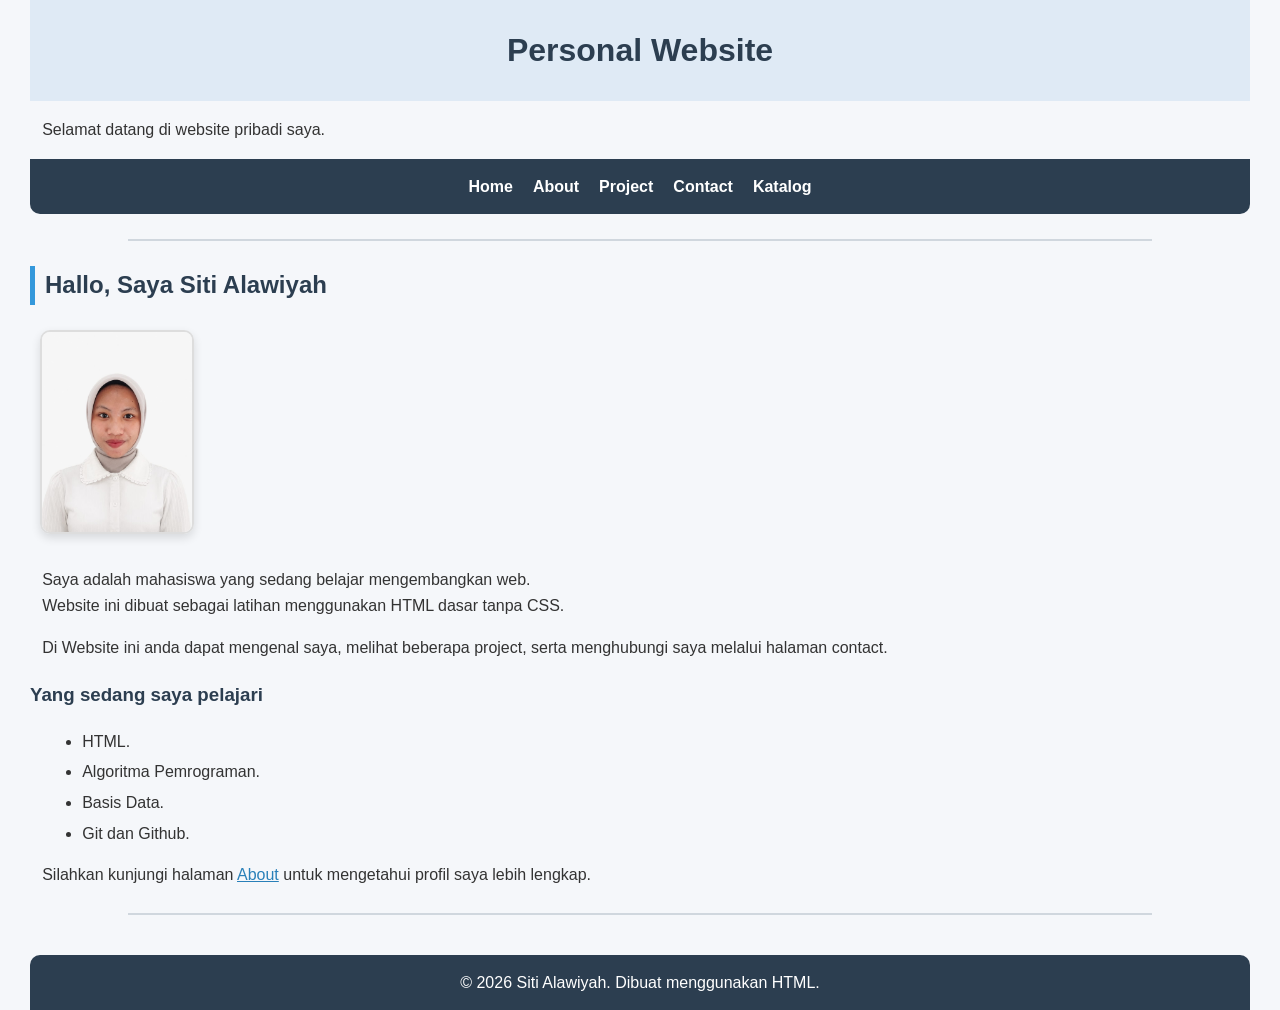
<file: index.html>
<!doctype html>
<html lang="id">
  <head>
    <title>Judul Tab Browser</title>
    <link rel="stylesheet" href="style.css" />
  </head>
  <body>
    <!-- Isi halaman -->
    <h1>Personal Website</h1>
    <p>Selamat datang di website pribadi saya.</p>

    <nav>
      <a href="index.html">Home</a>
      <a href="About.html">About</a>
      <a href="Project.html">Project</a>
      <a href="Contact.html">Contact</a>
      <a href="Katalog.html">Katalog</a>
    </nav>
    <hr />
    <h2>Hallo, Saya Siti Alawiyah</h2>
    <img
      src="Assets/WhatsApp Image 2026-06-03 at 08.25.41.jpeg"
      alt="Foto profil mahasiswa"
      width="150"
    />
    <br />
    <p>
      Saya adalah mahasiswa yang sedang belajar mengembangkan web.
      <br />
      Website ini dibuat sebagai latihan menggunakan HTML dasar tanpa CSS.
    </p>

    <p>
      Di Website ini anda dapat mengenal saya, melihat beberapa project, serta
      menghubungi saya melalui halaman contact.
    </p>

    <h3>Yang sedang saya pelajari</h3>
    <ul>
      <li>HTML.</li>
      <li>Algoritma Pemrograman.</li>
      <li>Basis Data.</li>
      <li>Git dan Github.</li>
    </ul>
    <p>
      Silahkan kunjungi halaman
      <a href="About.html">About</a>
      untuk mengetahui profil saya lebih lengkap.
    </p>
    <hr />
    <footer>
      <p>© 2026 Siti Alawiyah. Dibuat menggunakan HTML.</p>
    </footer>
  </body>
</html>
</file>
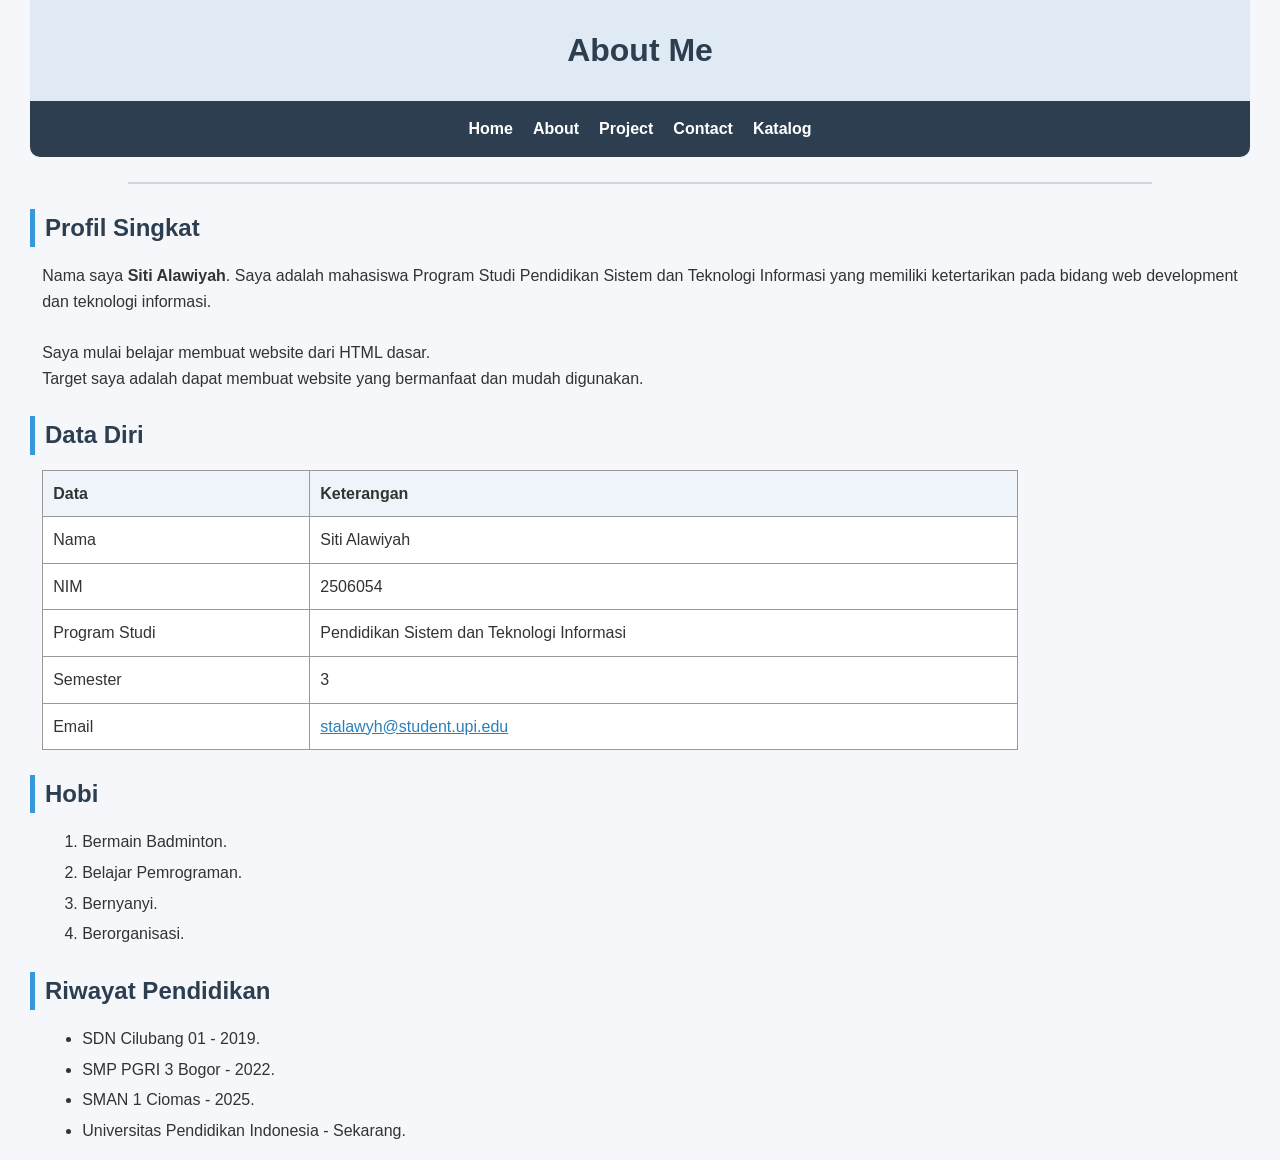
<file: About.html>
<!doctype html>
<html lang="id">
  <head>
    <title>Judul Tab Browser</title>
    <link rel="stylesheet" href="style.css" />
  </head>
  <body>
    <!-- Isi halaman -->
    <h1>About Me</h1>

    <nav>
      <a href="index.html">Home</a>
      <a href="About.html">About</a>
      <a href="Project.html">Project</a>
      <a href="Contact.html">Contact</a>
      <a href="Katalog.html">Katalog</a>
    </nav>
    <hr />
    <h2>Profil Singkat</h2>
    <p>
      Nama saya <strong>Siti Alawiyah</strong>. Saya adalah mahasiswa Program
      Studi Pendidikan Sistem dan Teknologi Informasi yang memiliki ketertarikan
      pada bidang web development dan teknologi informasi.
      <br />

      <br />
      Saya mulai belajar membuat website dari HTML dasar. <br />
      Target saya adalah dapat membuat website yang bermanfaat dan mudah
      digunakan.
    </p>

    <h2>Data Diri</h2>
    <table border="1">
      <tr>
        <th>Data</th>
        <th>Keterangan</th>
      </tr>
      <tr>
        <td>Nama</td>
        <td>Siti Alawiyah</td>
      </tr>
      <tr>
        <td>NIM</td>
        <td>2506054</td>
      </tr>
      <tr>
        <td>Program Studi</td>
        <td>Pendidikan Sistem dan Teknologi Informasi</td>
      </tr>
      <tr>
        <td>Semester</td>
        <td>3</td>
      </tr>
      <tr>
        <td>Email</td>
        <td>
          <a
            href="https://mail.google.com/mail/?view=cm&fs=1&to=stalawyh@student.upi.edu"
            >stalawyh@student.upi.edu
          </a>
        </td>
      </tr>
    </table>
    <h2>Hobi</h2>
    <ol>
      <li>Bermain Badminton.</li>
      <li>Belajar Pemrograman.</li>
      <li>Bernyanyi.</li>
      <li>Berorganisasi.</li>
    </ol>
    <h2>Riwayat Pendidikan</h2>
    <ul>
      <li>SDN Cilubang 01 - 2019.</li>
      <li>SMP PGRI 3 Bogor - 2022.</li>
      <li>SMAN 1 Ciomas - 2025.</li>
      <li>Universitas Pendidikan Indonesia - Sekarang.</li>
    </ul>
  </body>
</html>
</file>
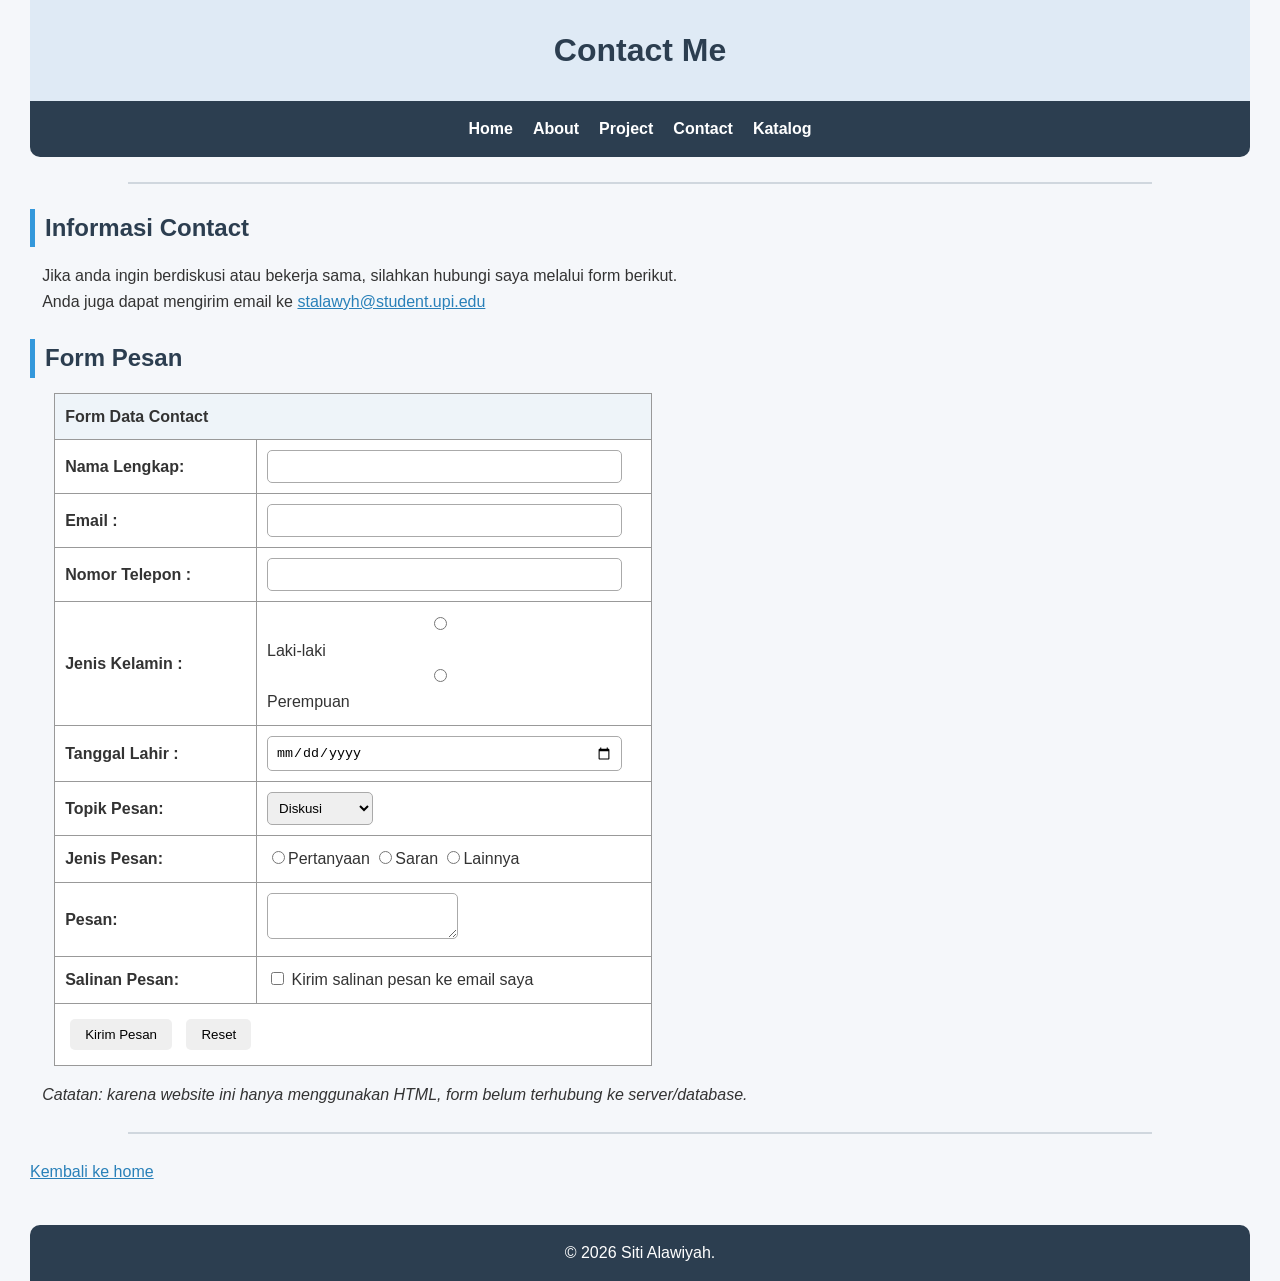
<file: Contact.html>
<!doctype html>
<html lang="id">
  <head>
    <title>Judul Tab Browser</title>
    <link rel="stylesheet" href="style.css" />
  </head>
  <body>
    <!-- Isi halaman -->
    <h1>Contact Me</h1>

    <nav>
      <a href="index.html">Home</a>
      <a href="About.html">About</a>
      <a href="Project.html">Project</a>
      <a href="Contact.html">Contact</a>
      <a href="Katalog.html">Katalog</a>
    </nav>
    <hr />
    <h2>Informasi Contact</h2>
    <p>
      Jika anda ingin berdiskusi atau bekerja sama, silahkan hubungi saya
      melalui form berikut.
      <br />
      Anda juga dapat mengirim email ke
      <a
        href="https://mail.google.com/mail/?view=cm&fs=1&to=stalawyh@student.upi.edu"
        >stalawyh@student.upi.edu
      </a>
    </p>
    <h2>Form Pesan</h2>

    <form>
      <table border="1" cellpadding="8" cellspacing="0" style="width: 50%">
        <tr>
          <th colspan="2">Form Data Contact</th>
        </tr>
        <tr>
          <td><b> Nama Lengkap:</b></td>
          <td class="input"><input type="text" name="nama" /></td>
        </tr>
        <tr>
          <td><b> Email :</b></td>
          <td class="input"><input type="email" name="email" /></td>
        </tr>
        <tr>
          <td><b>Nomor Telepon :</b></td>
          <td class="input"><input type="tel" name="telepon" /></td>
        </tr>
        <tr>
          <td><b>Jenis Kelamin :</b></td>
          <td class="input">
            <input type="radio" name="laki-laki" value="Laki-laki" /> Laki-laki
            <input type="radio" name="perempuan" value="Perempuan" /> Perempuan
          </td>
        </tr>
        <tr>
          <td><b>Tanggal Lahir :</b></td>
          <td class="input"><input type="date" name="tanggal_lahir" /></td>
        </tr>
        <tr>
          <td><b>Topik Pesan:</b></td>
          <td>
            <select name="topik">
              <option value="diskusi">Diskusi</option>
              <option value="kerja sama">Kerja Sama</option>
              <option value="pertanyaan">Pertanyaan</option>
              <option value="lainnya">Lainnya</option>
            </select>
          </td>
        </tr>
        <tr>
          <td><b>Jenis Pesan:</b></td>
          <td>
            <input
              type="radio"
              name="jenis_pesan"
              value="pertanyaan"
            />Pertanyaan
            <input type="radio" name="jenis_pesan" value="saran" />Saran
            <input type="radio" name="jenis_pesan" value="lainnya" />Lainnya
          </td>
        </tr>

        <tr>
          <td><b>Pesan:</b></td>
          <td>
            <textarea name="pesan" rowspan="6" colspan="45" required></textarea>
          </td>
        </tr>
        <tr>
          <td><b>Salinan Pesan:</b></td>
          <td>
            <input type="checkbox" name="salinan" />
            Kirim salinan pesan ke email saya
          </td>
        </tr>
        <tr>
          <td colspan="2" align="center">
            <button type="Submit">Kirim Pesan</button>
            <button type="reset">Reset</button>
          </td>
        </tr>
      </table>
    </form>
    <p>
      <em
        >Catatan: karena website ini hanya menggunakan HTML, form belum
        terhubung ke server/database.</em
      >
    </p>
    <hr />
    <a href="index.html">Kembali ke home</a>
    <footer>
      <p>© 2026 Siti Alawiyah.</p>
    </footer>
  </body>
</html>
</file>
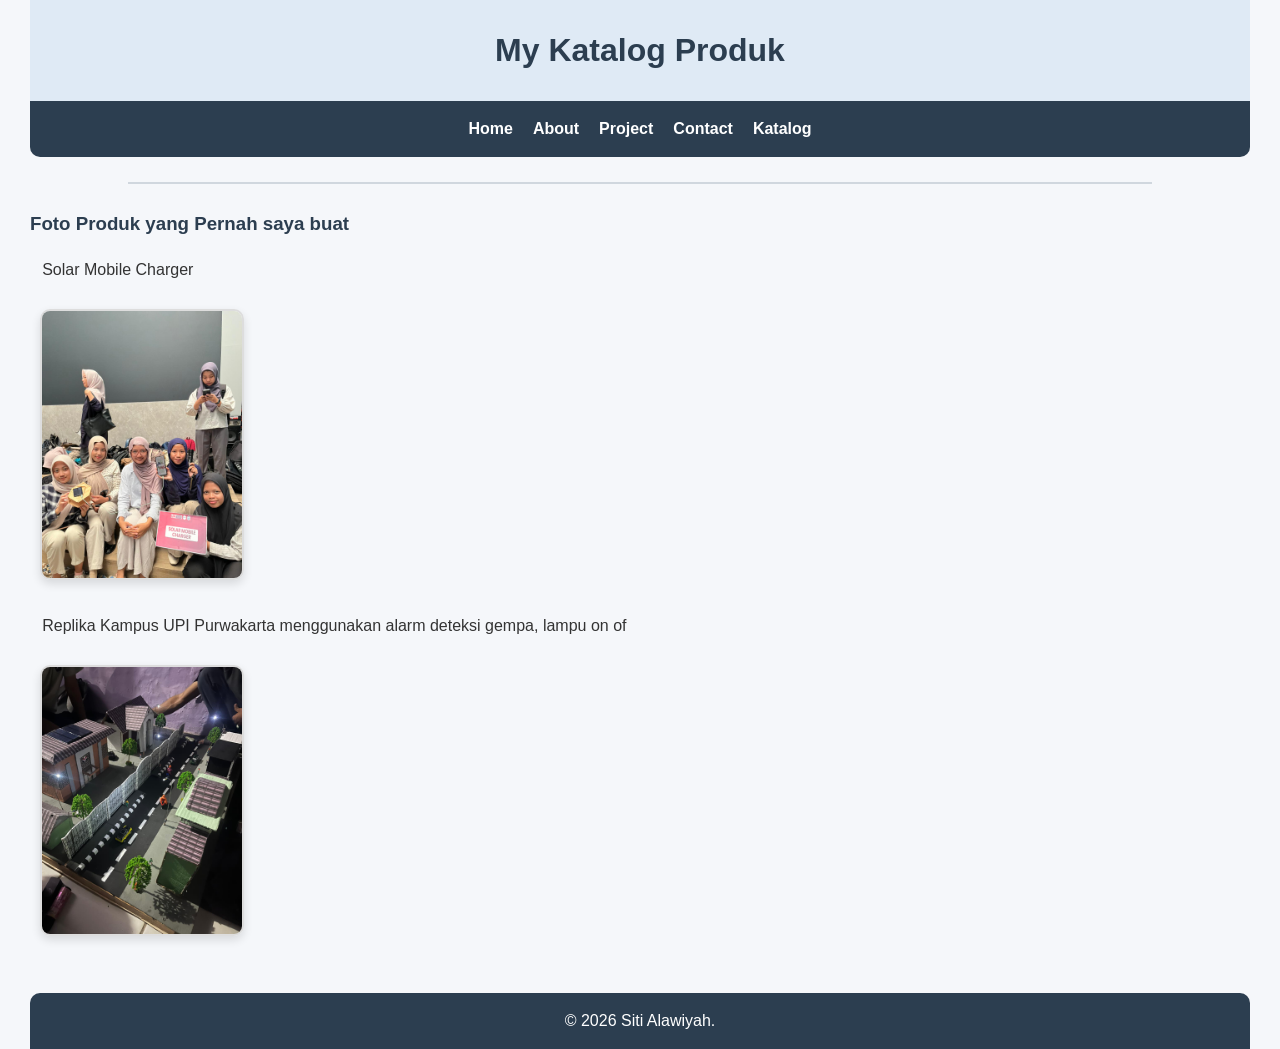
<file: Katalog.html>
<!doctype html>
<html lang="id">
  <head>
    <title>Judul Tab Browser</title>
    <link rel="stylesheet" href="style.css" />
  </head>
  <body>
    <!-- Isi halaman -->
    <h1>My Katalog Produk</h1>

    <nav>
      <a href="index.html">Home</a>
      <a href="About.html">About</a>
      <a href="Project.html">Project</a>
      <a href="Contact.html">Contact</a>
      <a href="Katalog.html">Katalog</a>
    </nav>
    <hr />
    <h3>Foto Produk yang Pernah saya buat</h3>
    <p>Solar Mobile Charger</p>
    <img
      src="Assets/WhatsApp Image 2026-09-13 at 15.21.50.jpeg"
      alt="Foto produk"
      width="200"
    />
    <p>
      Replika Kampus UPI Purwakarta menggunakan alarm deteksi gempa, lampu on of
    </p>
    <img
      src="Assets/WhatsApp Image 2026-09-13 at 15.25.23 (1).jpeg"
      alt="Foto produk"
      width="200"
    />

    <footer>
      <p>© 2026 Siti Alawiyah.</p>
    </footer>
  </body>
</html>
</file>
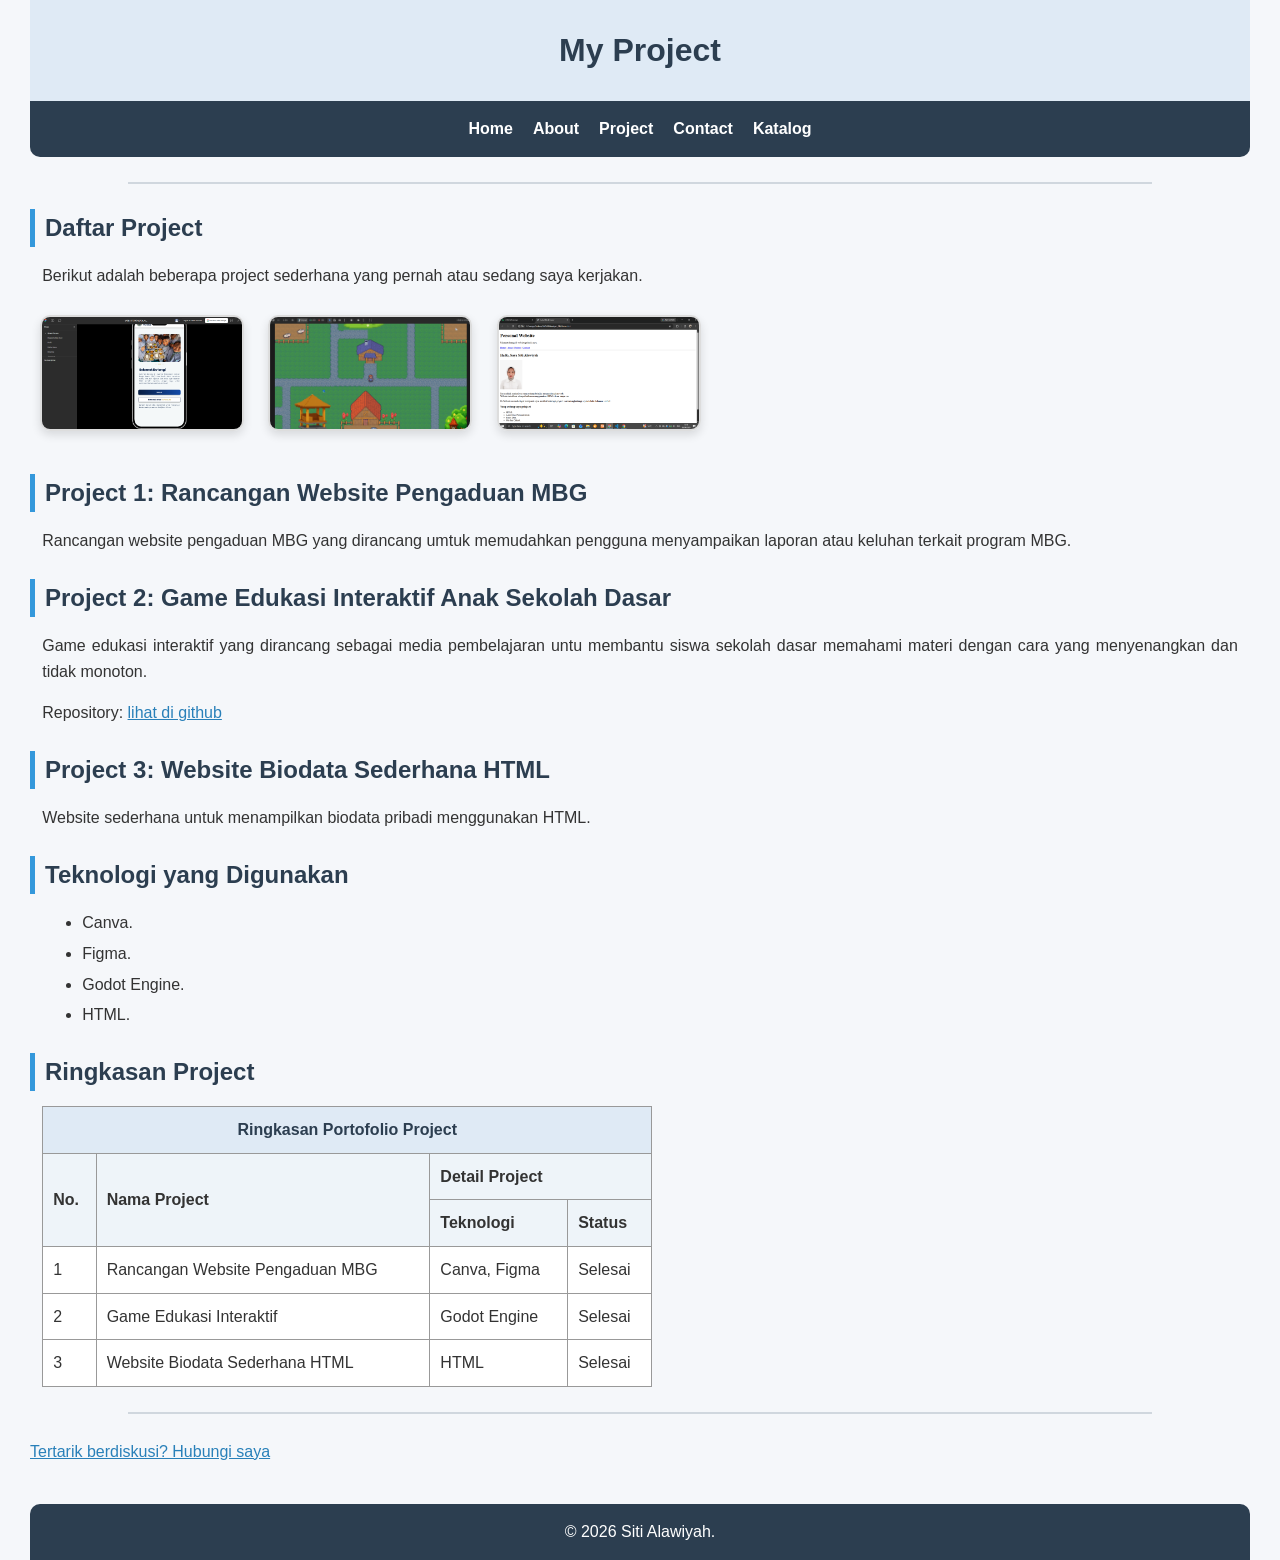
<file: Project.html>
<!doctype html>
<html lang="id">
  <head>
    <title>Judul Tab Browser</title>
    <link rel="stylesheet" href="style.css" />
  </head>
  <body>
    <!-- Isi halaman -->
    <h1>My Project</h1>

    <nav>
      <a href="index.html">Home</a>
      <a href="About.html">About</a>
      <a href="Project.html">Project</a>
      <a href="Contact.html">Contact</a>
      <a href="Katalog.html">Katalog</a>
    </nav>
    <hr />
    <h2>Daftar Project</h2>
    <p>
      Berikut adalah beberapa project sederhana yang pernah atau sedang saya
      kerjakan.
    </p>
    <img
      src="Assets/Screenshot (113).png"
      alt="Foto project web pengaduan MBG"
      width="200"
    />
    <img src="Assets/projek1.png" alt="Foto project game" width="200" />
    <img
      src="Assets/Screenshot (114).png"
      alt="Foto project game"
      width="200"
    />
    <br />
    <h2>Project 1: Rancangan Website Pengaduan MBG</h2>
    <p>
      Rancangan website pengaduan MBG yang dirancang umtuk memudahkan pengguna
      menyampaikan laporan atau keluhan terkait program MBG.
    </p>
    <h2>Project 2: Game Edukasi Interaktif Anak Sekolah Dasar</h2>
    <p>
      Game edukasi interaktif yang dirancang sebagai media pembelajaran untu
      membantu siswa sekolah dasar memahami materi dengan cara yang menyenangkan
      dan tidak monoton.
    </p>
    <p>
      Repository:
      <a href="https://github.com/ceceaj/Project-UAS-2B">lihat di github </a>
    </p>
    <h2>Project 3: Website Biodata Sederhana HTML</h2>
    <p>Website sederhana untuk menampilkan biodata pribadi menggunakan HTML.</p>
    <h2>Teknologi yang Digunakan</h2>
    <ul>
      <li>Canva.</li>
      <li>Figma.</li>
      <li>Godot Engine.</li>
      <li>HTML.</li>
    </ul>
    <h2>Ringkasan Project</h2>
    <table border="1" style="width: 50%">
      <tr>
        <th colspan="4">Ringkasan Portofolio Project</th>
      </tr>
      <tr>
        <th rowspan="2">No.</th>
        <th rowspan="2">Nama Project</th>
        <th colspan="2">Detail Project</th>
      </tr>
      <tr>
        <th>Teknologi</th>
        <th>Status</th>
      </tr>
      <tr>
        <td>1</td>
        <td>Rancangan Website Pengaduan MBG</td>
        <td>Canva, Figma</td>
        <td>Selesai</td>
      </tr>
      <tr>
        <td>2</td>
        <td>Game Edukasi Interaktif</td>
        <td>Godot Engine</td>
        <td>Selesai</td>
      </tr>
      <tr>
        <td>3</td>
        <td>Website Biodata Sederhana HTML</td>
        <td>HTML</td>
        <td>Selesai</td>
      </tr>
    </table>
    <hr />
    <a href="Contact.html">Tertarik berdiskusi? Hubungi saya</a>
    <footer>
      <p>© 2026 Siti Alawiyah.</p>
    </footer>
  </body>
</html>
</file>
<file: style.css>
body {
    font-family: Arial, sans-serif;
    background-color: #f5f7fa;
    color: #333333;
    margin: 0;
    padding: 0 30px;
    line-height: 1.6;
}

/*JUDUL*/
h1,
h2,
h3 {
    color: #2c3e50;
}
h1 {
    text-align: center;
    background-color: #dfeaf5;
    padding: 25px;
    margin: 0;
    border-radius: 0 0 15px rgba(0, 0, 0, 0.137);
}
h2{
    margin-top: 25px;
    margin-bottom: 15px;
    border-left: 5px solid #3498db;
    padding-left: 10px;
}
h3{
    margin-top: 20px;
}

/*NAVIGASI*/
nav{
    display: flex;
    justify-content: center;
    gap: 20px;
    background-color: #2c3e50;
    padding: 15px;
    border-radius: 0 0 10px 10px;
}
nav a{
    color: white;
    text-decoration: none;
    font-weight: bold;
    transition: 0.3s;
}
nav a:hover{
    color: #f1c40f;
    transform: translateY(-2px);
}

/*ISI HALAMAN*/
p,
ul,
ol,
table,
form{
    margin-left: 1%;
    margin-right: 1%;
}
p{
    text-align: justify;
}

a{
    color: #2980b9;
    transition: 0.3s;
}
a:hover{
    color: #c0392b;
}

/*GAMBAR*/
img{
    max-width: 100%;
    height: auto;
    border: 2px solid #dddddd;
    border-radius: 10px;
    margin: 10px;
    box-shadow: 0 4px 10px rgba(0, 0, 0, 0.123);
    transition: transform 0.3s ease, box-shadow 0.3s ease;
}
img:hover{
    transform: scale(1.03);
    box-shadow: 0 6px 15px rgba(0, 0, 0, 0.219);
    transition: transform 0.3s ease, box-shadow 0.3s ease;
}

/*LIST*/
li{
    margin-bottom: 5px;
}

/*TABLE*/
table{
    width: 80%;
    border-collapse: collapse;
    background-color: white;
}
th[colspan="4"] {
    background-color: #dfeaf5;
    color: #2c3e50;
    text-align: center;
}
th,
td{
    border: 1px solid #999999;
    padding: 10px;
    text-align: left;
}
th{
    background-color: #eef4f9;
}

/*FORM*/
.input input{
    width: 90%;
    padding: 8px;
border: 1px solid #aaaaaa;
border-radius: 5px;
}
input,
select,
textarea{
    padding: 7px;
    border: 1px solid #aaaaaa;
    border-radius: 5px;
}

/*BUTTON*/
button{
    padding: 8px 15px;
    margin: 5px;
    border: none;
    border-radius: 5px;
    cursor: pointer;
    transition: 0.3s;
}
button:hover{
    opacity: 0.8;
    background-color: #2c3e50;
    color: white;transform: translateY(-2px);
}

/*GARIS*/
hr{
    border: none;
    border-top: 2px solid #d0d7de;
    margin: 25px 8%;
}

/*FOOTER*/
footer{
    margin-top: 40px;
    padding: 15px;
    text-align: center;
    background-color: #2c3e50;
    color: white;
    border-radius: 10px 10px 0 0;
}
footer p{
    margin: 0;
    text-align: center;
}

/*Animasi*/
h1{
    animation: muncul 0.8s ease-out;
}
@keyframes muncul{
    from{
        opacity: 0;
        transform: translateY(-20px);
    }
    to{
        opacity: 1;
        transform: translateY(0);
    }
}
</file>
